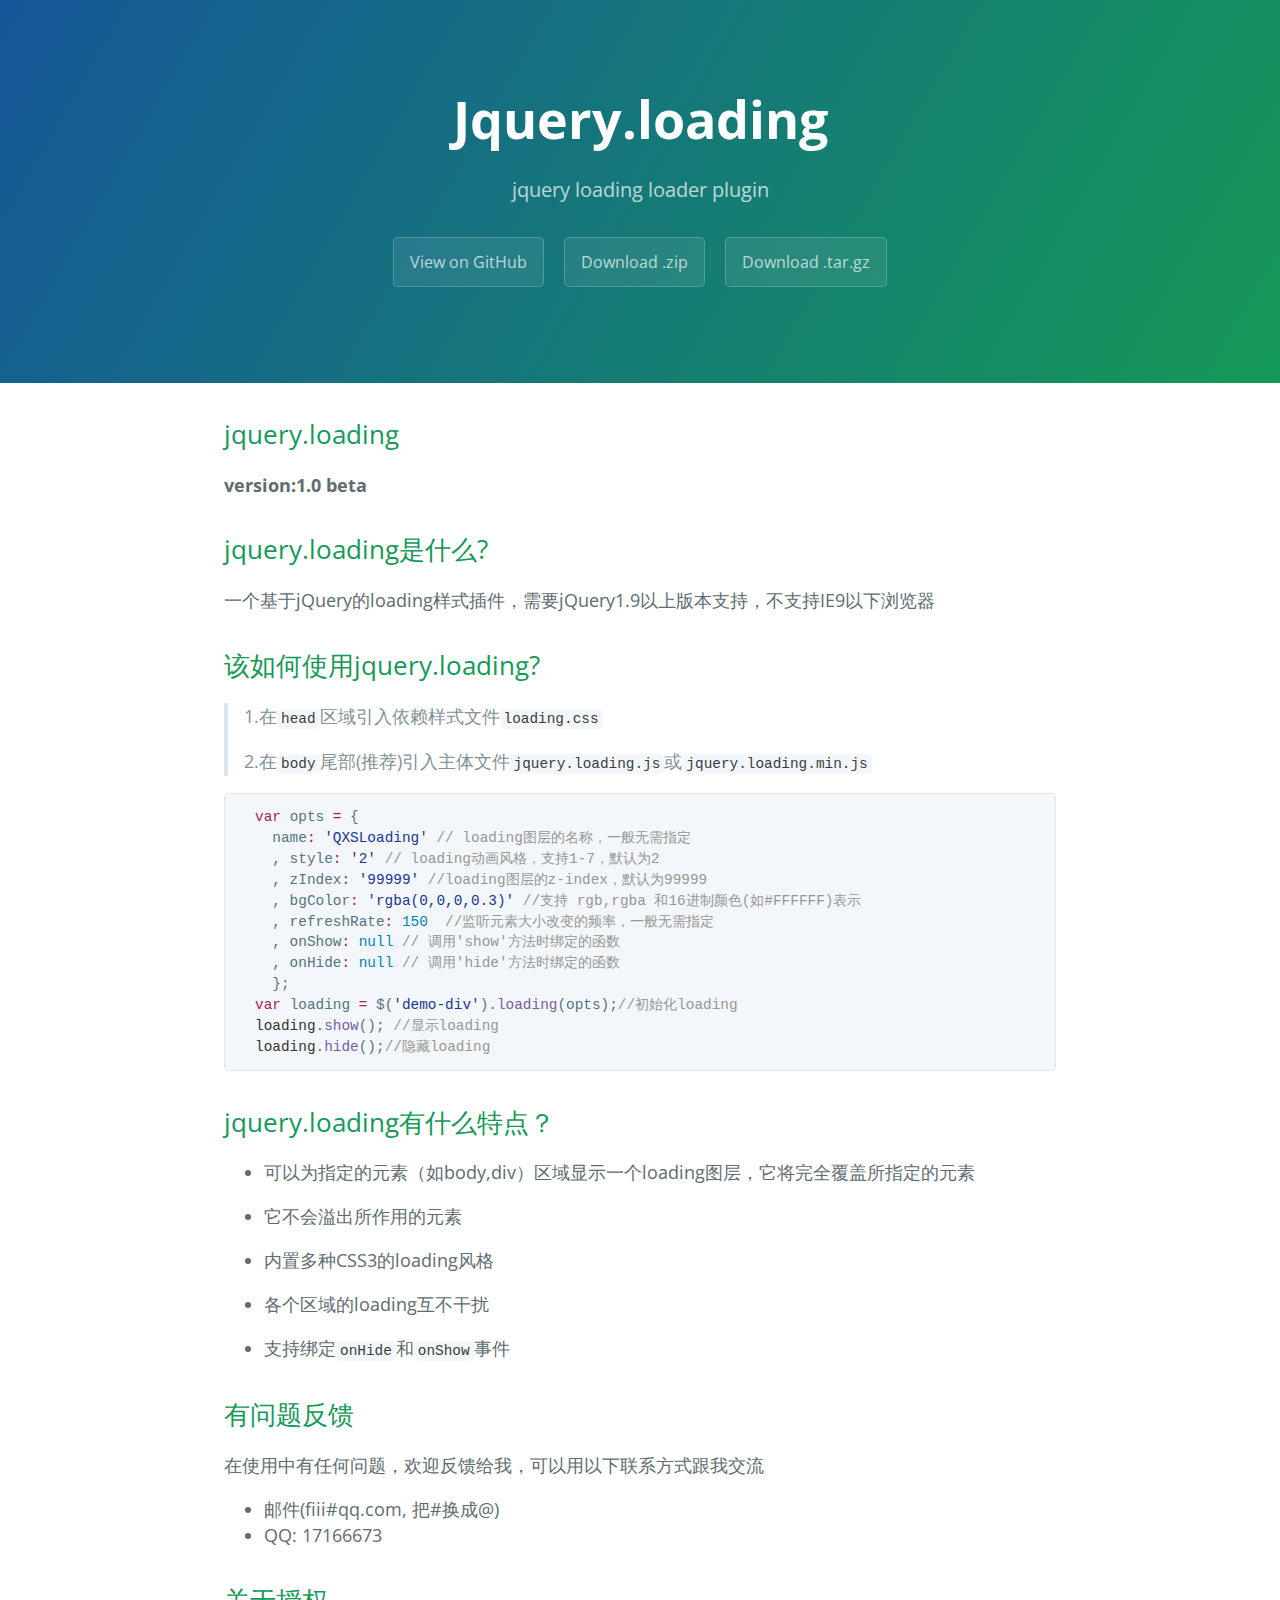
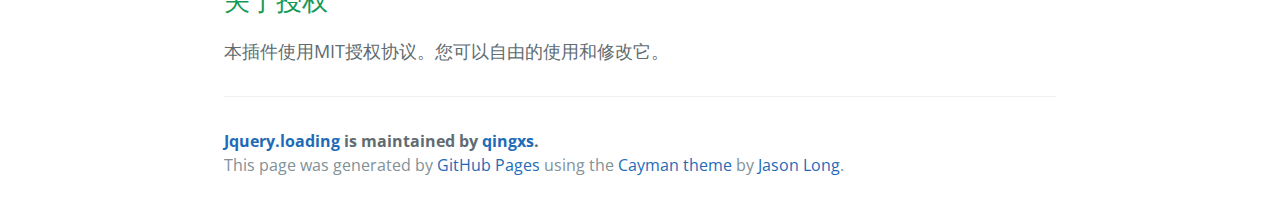
<file: index.html>
<!DOCTYPE html>
<html lang="en-us">
  <head>
    <meta charset="UTF-8">
    <title>Jquery.loading by qingxs</title>
    <meta name="viewport" content="width=device-width, initial-scale=1">
    <link rel="stylesheet" type="text/css" href="stylesheets/normalize.css" media="screen">
    <link href='https://fonts.googleapis.com/css?family=Open+Sans:400,700' rel='stylesheet' type='text/css'>
    <link rel="stylesheet" type="text/css" href="stylesheets/stylesheet.css" media="screen">
    <link rel="stylesheet" type="text/css" href="stylesheets/github-light.css" media="screen">
  </head>
  <body>
    <section class="page-header">
      <h1 class="project-name">Jquery.loading</h1>
      <h2 class="project-tagline">jquery loading loader plugin</h2>
      <a href="https://github.com/qingxs/jquery.loading" class="btn">View on GitHub</a>
      <a href="https://github.com/qingxs/jquery.loading/zipball/master" class="btn">Download .zip</a>
      <a href="https://github.com/qingxs/jquery.loading/tarball/master" class="btn">Download .tar.gz</a>
    </section>

    <section class="main-content">
      <h2>
<a id="jqueryloading" class="anchor" href="#jqueryloading" aria-hidden="true"><span class="octicon octicon-link"></span></a>jquery.loading</h2>

<p><strong>version:1.0 beta</strong></p>

<h2>
<a id="jqueryloading是什么" class="anchor" href="#jqueryloading%E6%98%AF%E4%BB%80%E4%B9%88" aria-hidden="true"><span class="octicon octicon-link"></span></a>jquery.loading是什么?</h2>

<p>一个基于jQuery的loading样式插件，需要jQuery1.9以上版本支持，不支持IE9以下浏览器</p>

<h2>
<a id="该如何使用jqueryloading" class="anchor" href="#%E8%AF%A5%E5%A6%82%E4%BD%95%E4%BD%BF%E7%94%A8jqueryloading" aria-hidden="true"><span class="octicon octicon-link"></span></a>该如何使用jquery.loading?</h2>

<blockquote>
<p>1.在<code>head</code>区域引入依赖样式文件<code>loading.css</code></p>

<p>2.在<code>body</code>尾部(推荐)引入主体文件<code>jquery.loading.js</code>或<code>jquery.loading.min.js</code></p>
</blockquote>

<div class="highlight highlight-source-js"><pre>  <span class="pl-k">var</span> opts <span class="pl-k">=</span> {
    name<span class="pl-k">:</span> <span class="pl-s"><span class="pl-pds">'</span>QXSLoading<span class="pl-pds">'</span></span> <span class="pl-c">// loading图层的名称，一般无需指定</span>
    , style<span class="pl-k">:</span> <span class="pl-s"><span class="pl-pds">'</span>2<span class="pl-pds">'</span></span> <span class="pl-c">// loading动画风格，支持1-7，默认为2</span>
    , zIndex<span class="pl-k">:</span> <span class="pl-s"><span class="pl-pds">'</span>99999<span class="pl-pds">'</span></span> <span class="pl-c">//loading图层的z-index，默认为99999</span>
    , bgColor<span class="pl-k">:</span> <span class="pl-s"><span class="pl-pds">'</span>rgba(0,0,0,0.3)<span class="pl-pds">'</span></span> <span class="pl-c">//支持 rgb,rgba 和16进制颜色(如#FFFFFF)表示</span>
    , refreshRate<span class="pl-k">:</span> <span class="pl-c1">150</span>  <span class="pl-c">//监听元素大小改变的频率，一般无需指定</span>
    , onShow<span class="pl-k">:</span> <span class="pl-c1">null</span> <span class="pl-c">// 调用'show'方法时绑定的函数</span>
    , onHide<span class="pl-k">:</span> <span class="pl-c1">null</span> <span class="pl-c">// 调用'hide'方法时绑定的函数</span>
    };
  <span class="pl-k">var</span> loading <span class="pl-k">=</span> $(<span class="pl-s"><span class="pl-pds">'</span>demo-div<span class="pl-pds">'</span></span>).<span class="pl-en">loading</span>(opts);<span class="pl-c">//初始化loading</span>
  <span class="pl-smi">loading</span>.<span class="pl-en">show</span>(); <span class="pl-c">//显示loading</span>
  <span class="pl-smi">loading</span>.<span class="pl-en">hide</span>();<span class="pl-c">//隐藏loading</span></pre></div>

<h2>
<a id="jqueryloading有什么特点" class="anchor" href="#jqueryloading%E6%9C%89%E4%BB%80%E4%B9%88%E7%89%B9%E7%82%B9" aria-hidden="true"><span class="octicon octicon-link"></span></a>jquery.loading有什么特点？</h2>

<ul>
<li><p>可以为指定的元素（如body,div）区域显示一个loading图层，它将完全覆盖所指定的元素</p></li>
<li><p>它不会溢出所作用的元素</p></li>
<li><p>内置多种CSS3的loading风格</p></li>
<li><p>各个区域的loading互不干扰</p></li>
<li><p>支持绑定<code>onHide</code>和<code>onShow</code>事件</p></li>
</ul>

<h2>
<a id="有问题反馈" class="anchor" href="#%E6%9C%89%E9%97%AE%E9%A2%98%E5%8F%8D%E9%A6%88" aria-hidden="true"><span class="octicon octicon-link"></span></a>有问题反馈</h2>

<p>在使用中有任何问题，欢迎反馈给我，可以用以下联系方式跟我交流</p>

<ul>
<li>邮件(fiii#qq.com, 把#换成@)</li>
<li>QQ: 17166673</li>
</ul>

<h2>
<a id="关于授权" class="anchor" href="#%E5%85%B3%E4%BA%8E%E6%8E%88%E6%9D%83" aria-hidden="true"><span class="octicon octicon-link"></span></a>关于授权</h2>

<p>本插件使用MIT授权协议。您可以自由的使用和修改它。</p>

      <footer class="site-footer">
        <span class="site-footer-owner"><a href="https://github.com/qingxs/jquery.loading">Jquery.loading</a> is maintained by <a href="https://github.com/qingxs">qingxs</a>.</span>

        <span class="site-footer-credits">This page was generated by <a href="https://pages.github.com">GitHub Pages</a> using the <a href="https://github.com/jasonlong/cayman-theme">Cayman theme</a> by <a href="https://twitter.com/jasonlong">Jason Long</a>.</span>
      </footer>

    </section>

  
  </body>
</html>
</file>
<file: stylesheets/stylesheet.css>
* {
  box-sizing: border-box; }

body {
  padding: 0;
  margin: 0;
  font-family: "Open Sans", "Helvetica Neue", Helvetica, Arial, sans-serif;
  font-size: 16px;
  line-height: 1.5;
  color: #606c71; }

a {
  color: #1e6bb8;
  text-decoration: none; }
  a:hover {
    text-decoration: underline; }

.btn {
  display: inline-block;
  margin-bottom: 1rem;
  color: rgba(255, 255, 255, 0.7);
  background-color: rgba(255, 255, 255, 0.08);
  border-color: rgba(255, 255, 255, 0.2);
  border-style: solid;
  border-width: 1px;
  border-radius: 0.3rem;
  transition: color 0.2s, background-color 0.2s, border-color 0.2s; }
  .btn + .btn {
    margin-left: 1rem; }

.btn:hover {
  color: rgba(255, 255, 255, 0.8);
  text-decoration: none;
  background-color: rgba(255, 255, 255, 0.2);
  border-color: rgba(255, 255, 255, 0.3); }

@media screen and (min-width: 64em) {
  .btn {
    padding: 0.75rem 1rem; } }

@media screen and (min-width: 42em) and (max-width: 64em) {
  .btn {
    padding: 0.6rem 0.9rem;
    font-size: 0.9rem; } }

@media screen and (max-width: 42em) {
  .btn {
    display: block;
    width: 100%;
    padding: 0.75rem;
    font-size: 0.9rem; }
    .btn + .btn {
      margin-top: 1rem;
      margin-left: 0; } }

.page-header {
  color: #fff;
  text-align: center;
  background-color: #159957;
  background-image: linear-gradient(120deg, #155799, #159957); }

@media screen and (min-width: 64em) {
  .page-header {
    padding: 5rem 6rem; } }

@media screen and (min-width: 42em) and (max-width: 64em) {
  .page-header {
    padding: 3rem 4rem; } }

@media screen and (max-width: 42em) {
  .page-header {
    padding: 2rem 1rem; } }

.project-name {
  margin-top: 0;
  margin-bottom: 0.1rem; }

@media screen and (min-width: 64em) {
  .project-name {
    font-size: 3.25rem; } }

@media screen and (min-width: 42em) and (max-width: 64em) {
  .project-name {
    font-size: 2.25rem; } }

@media screen and (max-width: 42em) {
  .project-name {
    font-size: 1.75rem; } }

.project-tagline {
  margin-bottom: 2rem;
  font-weight: normal;
  opacity: 0.7; }

@media screen and (min-width: 64em) {
  .project-tagline {
    font-size: 1.25rem; } }

@media screen and (min-width: 42em) and (max-width: 64em) {
  .project-tagline {
    font-size: 1.15rem; } }

@media screen and (max-width: 42em) {
  .project-tagline {
    font-size: 1rem; } }

.main-content :first-child {
  margin-top: 0; }
.main-content img {
  max-width: 100%; }
.main-content h1, .main-content h2, .main-content h3, .main-content h4, .main-content h5, .main-content h6 {
  margin-top: 2rem;
  margin-bottom: 1rem;
  font-weight: normal;
  color: #159957; }
.main-content p {
  margin-bottom: 1em; }
.main-content code {
  padding: 2px 4px;
  font-family: Consolas, "Liberation Mono", Menlo, Courier, monospace;
  font-size: 0.9rem;
  color: #383e41;
  background-color: #f3f6fa;
  border-radius: 0.3rem; }
.main-content pre {
  padding: 0.8rem;
  margin-top: 0;
  margin-bottom: 1rem;
  font: 1rem Consolas, "Liberation Mono", Menlo, Courier, monospace;
  color: #567482;
  word-wrap: normal;
  background-color: #f3f6fa;
  border: solid 1px #dce6f0;
  border-radius: 0.3rem; }
  .main-content pre > code {
    padding: 0;
    margin: 0;
    font-size: 0.9rem;
    color: #567482;
    word-break: normal;
    white-space: pre;
    background: transparent;
    border: 0; }
.main-content .highlight {
  margin-bottom: 1rem; }
  .main-content .highlight pre {
    margin-bottom: 0;
    word-break: normal; }
.main-content .highlight pre, .main-content pre {
  padding: 0.8rem;
  overflow: auto;
  font-size: 0.9rem;
  line-height: 1.45;
  border-radius: 0.3rem; }
.main-content pre code, .main-content pre tt {
  display: inline;
  max-width: initial;
  padding: 0;
  margin: 0;
  overflow: initial;
  line-height: inherit;
  word-wrap: normal;
  background-color: transparent;
  border: 0; }
  .main-content pre code:before, .main-content pre code:after, .main-content pre tt:before, .main-content pre tt:after {
    content: normal; }
.main-content ul, .main-content ol {
  margin-top: 0; }
.main-content blockquote {
  padding: 0 1rem;
  margin-left: 0;
  color: #819198;
  border-left: 0.3rem solid #dce6f0; }
  .main-content blockquote > :first-child {
    margin-top: 0; }
  .main-content blockquote > :last-child {
    margin-bottom: 0; }
.main-content table {
  display: block;
  width: 100%;
  overflow: auto;
  word-break: normal;
  word-break: keep-all; }
  .main-content table th {
    font-weight: bold; }
  .main-content table th, .main-content table td {
    padding: 0.5rem 1rem;
    border: 1px solid #e9ebec; }
.main-content dl {
  padding: 0; }
  .main-content dl dt {
    padding: 0;
    margin-top: 1rem;
    font-size: 1rem;
    font-weight: bold; }
  .main-content dl dd {
    padding: 0;
    margin-bottom: 1rem; }
.main-content hr {
  height: 2px;
  padding: 0;
  margin: 1rem 0;
  background-color: #eff0f1;
  border: 0; }

@media screen and (min-width: 64em) {
  .main-content {
    max-width: 64rem;
    padding: 2rem 6rem;
    margin: 0 auto;
    font-size: 1.1rem; } }

@media screen and (min-width: 42em) and (max-width: 64em) {
  .main-content {
    padding: 2rem 4rem;
    font-size: 1.1rem; } }

@media screen and (max-width: 42em) {
  .main-content {
    padding: 2rem 1rem;
    font-size: 1rem; } }

.site-footer {
  padding-top: 2rem;
  margin-top: 2rem;
  border-top: solid 1px #eff0f1; }

.site-footer-owner {
  display: block;
  font-weight: bold; }

.site-footer-credits {
  color: #819198; }

@media screen and (min-width: 64em) {
  .site-footer {
    font-size: 1rem; } }

@media screen and (min-width: 42em) and (max-width: 64em) {
  .site-footer {
    font-size: 1rem; } }

@media screen and (max-width: 42em) {
  .site-footer {
    font-size: 0.9rem; } }
</file>
<file: stylesheets/github-light.css>
/*
   Copyright 2014 GitHub Inc.

   Licensed under the Apache License, Version 2.0 (the "License");
   you may not use this file except in compliance with the License.
   You may obtain a copy of the License at

       http://www.apache.org/licenses/LICENSE-2.0

   Unless required by applicable law or agreed to in writing, software
   distributed under the License is distributed on an "AS IS" BASIS,
   WITHOUT WARRANTIES OR CONDITIONS OF ANY KIND, either express or implied.
   See the License for the specific language governing permissions and
   limitations under the License.

*/

.pl-c /* comment */ {
  color: #969896;
}

.pl-c1      /* constant, markup.raw, meta.diff.header, meta.module-reference, meta.property-name, support, support.constant, support.variable, variable.other.constant */,
.pl-s .pl-v /* string variable */ {
  color: #0086b3;
}

.pl-e  /* entity */,
.pl-en /* entity.name */ {
  color: #795da3;
}

.pl-s .pl-s1 /* string source */,
.pl-smi      /* storage.modifier.import, storage.modifier.package, storage.type.java, variable.other, variable.parameter.function */ {
  color: #333;
}

.pl-ent /* entity.name.tag */ {
  color: #63a35c;
}

.pl-k /* keyword, storage, storage.type */ {
  color: #a71d5d;
}

.pl-pds              /* punctuation.definition.string, string.regexp.character-class */,
.pl-s                /* string */,
.pl-s .pl-pse .pl-s1 /* string punctuation.section.embedded source */,
.pl-sr               /* string.regexp */,
.pl-sr .pl-cce       /* string.regexp constant.character.escape */,
.pl-sr .pl-sra       /* string.regexp string.regexp.arbitrary-repitition */,
.pl-sr .pl-sre       /* string.regexp source.ruby.embedded */ {
  color: #183691;
}

.pl-v /* variable */ {
  color: #ed6a43;
}

.pl-id /* invalid.deprecated */ {
  color: #b52a1d;
}

.pl-ii /* invalid.illegal */ {
  background-color: #b52a1d;
  color: #f8f8f8;
}

.pl-sr .pl-cce /* string.regexp constant.character.escape */ {
  color: #63a35c;
  font-weight: bold;
}

.pl-ml /* markup.list */ {
  color: #693a17;
}

.pl-mh        /* markup.heading */,
.pl-mh .pl-en /* markup.heading entity.name */,
.pl-ms        /* meta.separator */ {
  color: #1d3e81;
  font-weight: bold;
}

.pl-mq /* markup.quote */ {
  color: #008080;
}

.pl-mi /* markup.italic */ {
  color: #333;
  font-style: italic;
}

.pl-mb /* markup.bold */ {
  color: #333;
  font-weight: bold;
}

.pl-md /* markup.deleted, meta.diff.header.from-file */ {
  background-color: #ffecec;
  color: #bd2c00;
}

.pl-mi1 /* markup.inserted, meta.diff.header.to-file */ {
  background-color: #eaffea;
  color: #55a532;
}

.pl-mdr /* meta.diff.range */ {
  color: #795da3;
  font-weight: bold;
}

.pl-mo /* meta.output */ {
  color: #1d3e81;
}
</file>
